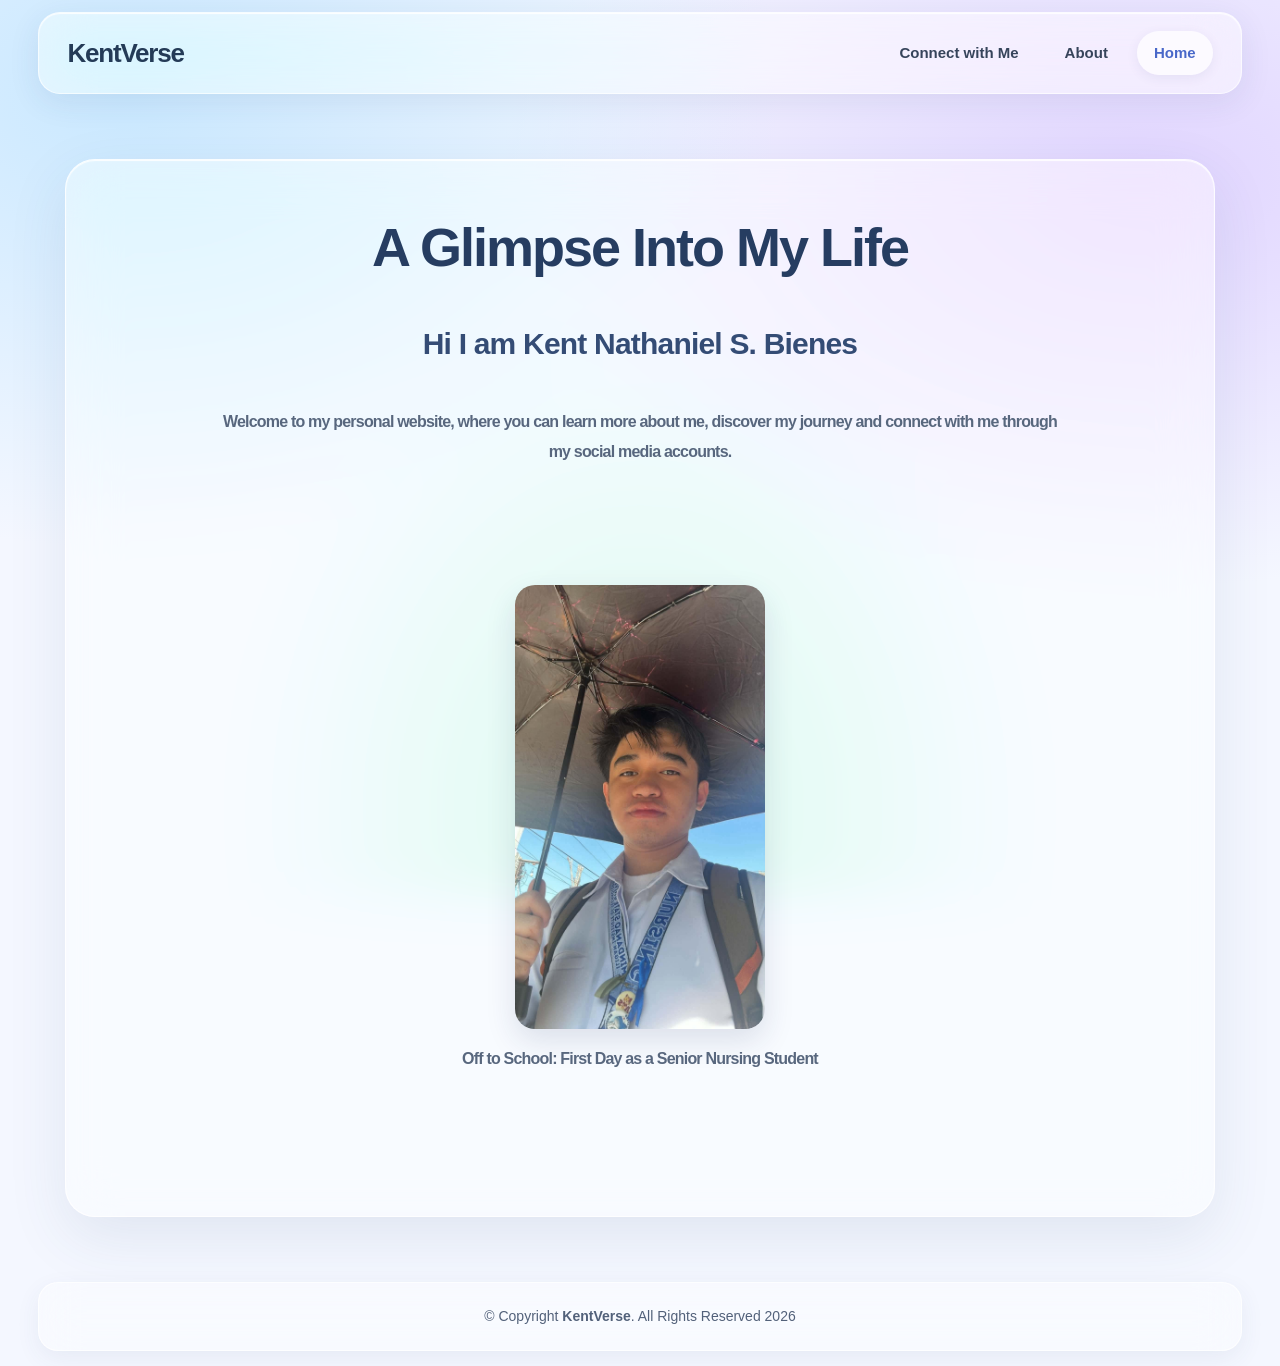
<file: index.html>
<head>
    <title>KentVerse </title>
    <link rel="stylesheet" href="style.css">
    </head>
    
    
    <body data-new-gr-c-s-check-loaded="14.1195.0" data-gr-ext-installed="">
        <header>
            <div class="header">
                <div class="header-Left">
                    <a href="index.html" class="logo">KentVerse</a>
                </div>
            <div class="header-Right">
                <a href="connect.html">Connect with Me</a>
                <a href="about.html">About</a>
                <a class="active" href="index.html">Home</a>
            </div>
        </div>
        </header>
    
        <section><center>
               <h1>A Glimpse Into My Life</h1>

               <h2>Hi I am Kent Nathaniel S. Bienes<h2>
                <p>Welcome to my personal website, where you can learn more about me, discover my journey and connect with me through my social media accounts.</p>
                <br>
                <br>
                <img src="PHOTOS/nursing pic selfie.jfif" alt="Off to School:First dAy as a Senior Nursing Student" style="width:250px;height:auto"
                <br>
                <p>Off to School: First Day as a Senior Nursing Student</p>
                <br> 

        </section><center>
    
        <footer class="">
            <div class="footer">
                © Copyright <strong><span>KentVerse</span></strong>. All Rights Reserved 2026
            </div>
        </footer>
    
    
    
    </body>
</file>
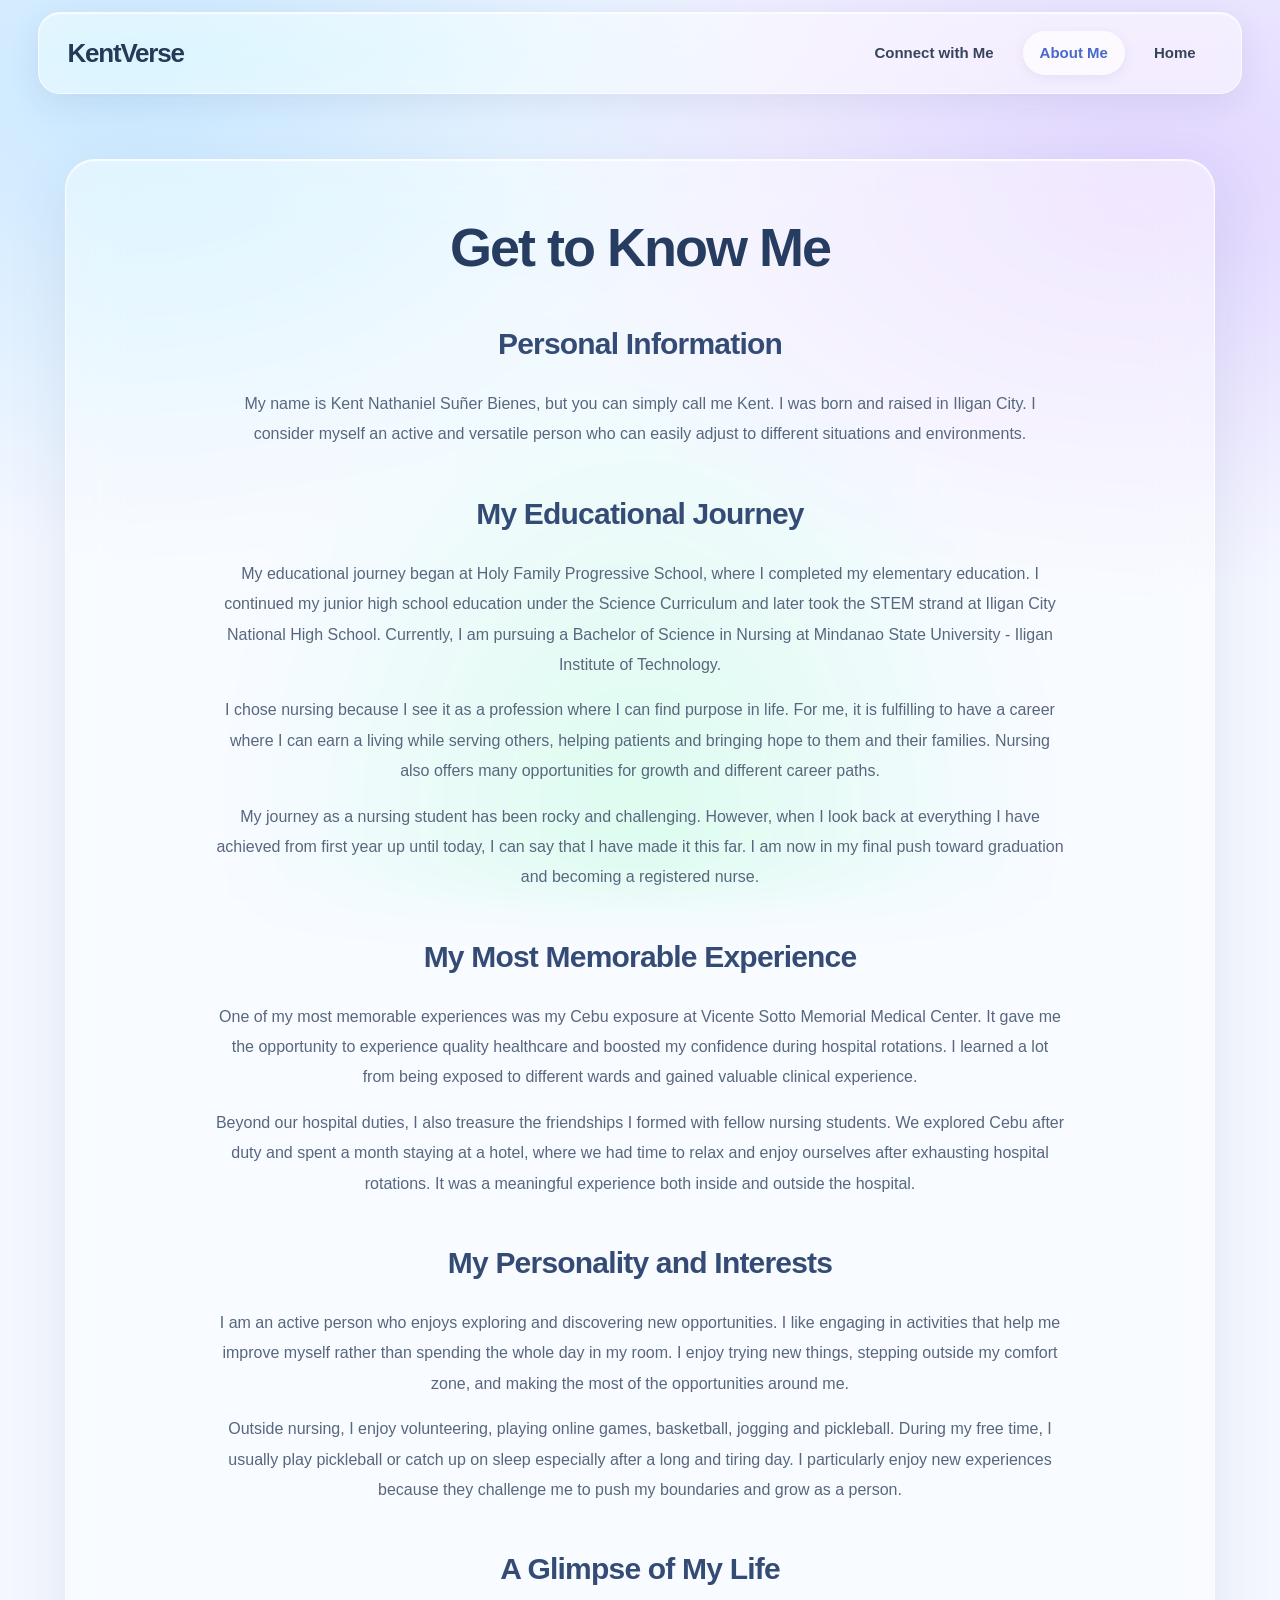
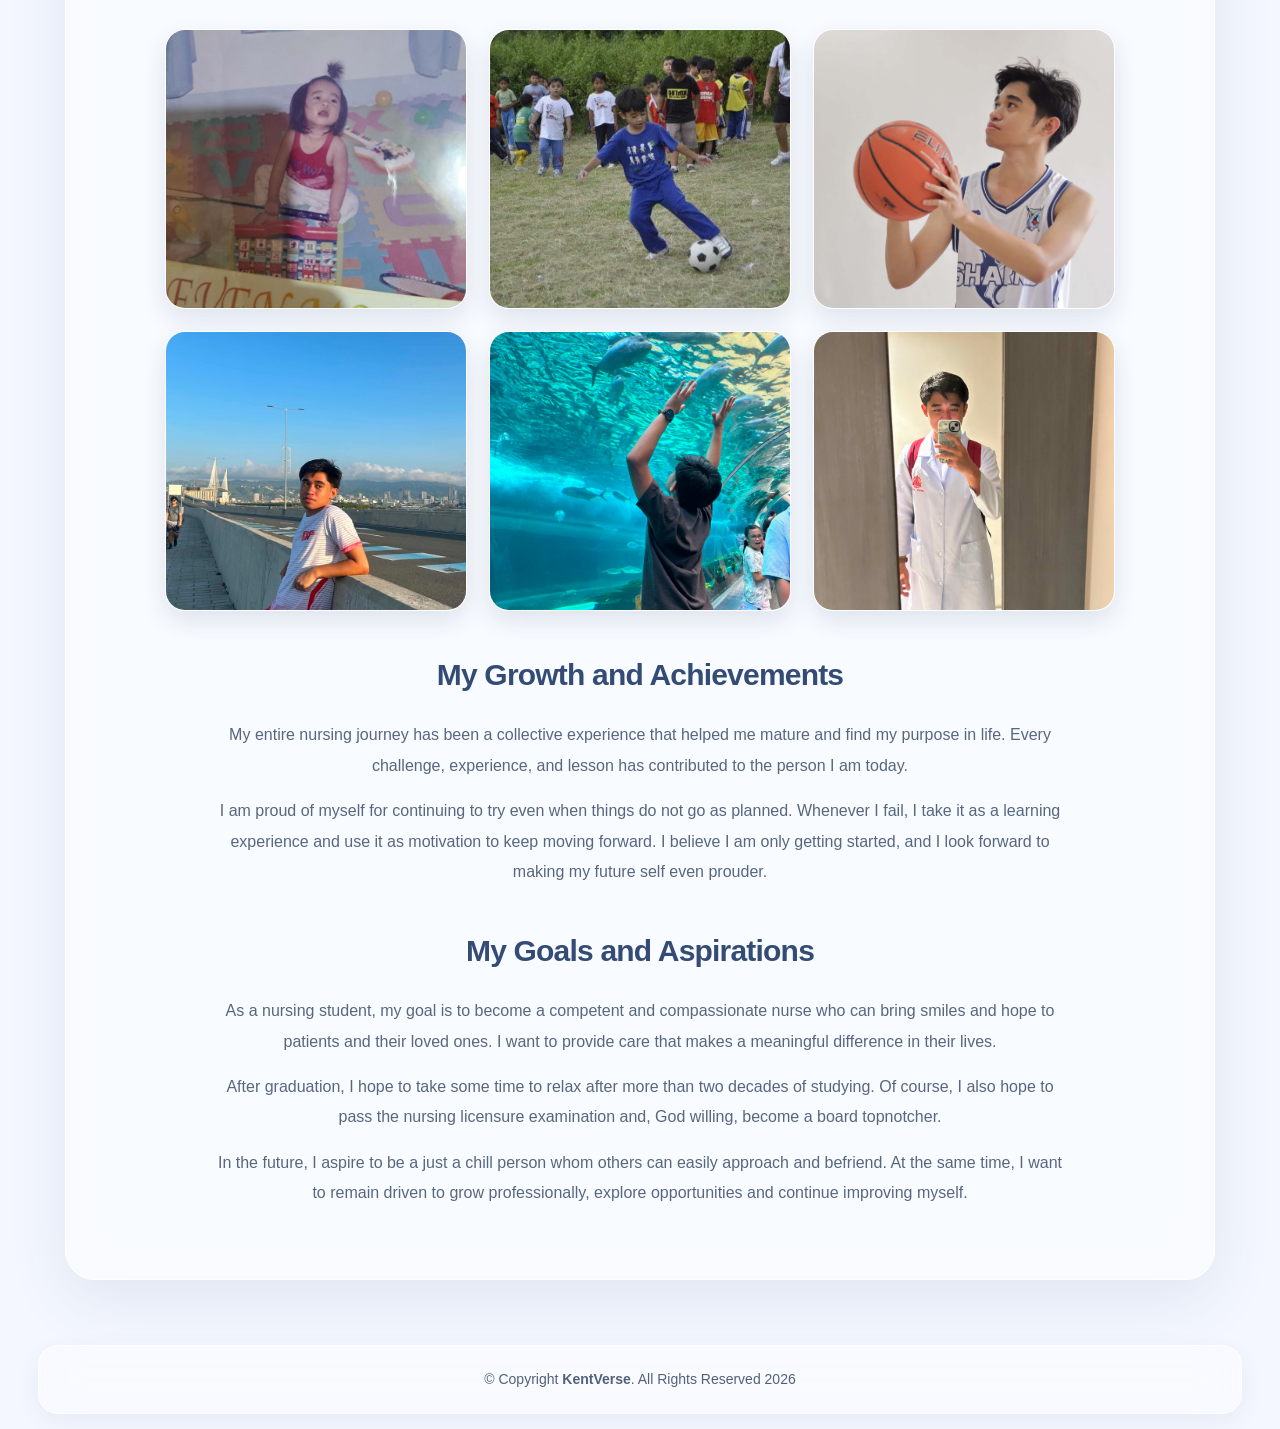
<file: about.html>
<head>
    <title>KentVerse </title>
    <link rel="stylesheet" href="style.css">
    </head>
    
    
    <body>
    <header>
        <div class="header">
            <div class="header-left">
                <a href="index.html" class="logo">KentVerse</a>
            </div>

            <div class="header-right">
                <a href="connect.html">Connect with Me</a>
                <a class="active" href="about.html">About Me</a>
                <a href="index.html">Home</a>
            </div>
        </div>
    </header>

    <section>
        <h1>Get to Know Me</h1>

        <h2>Personal Information</h2>
        <p>
            My name is Kent Nathaniel Suñer Bienes,
            but you can simply call me Kent. I was born
            and raised in Iligan City. I consider myself
            an active and versatile person who can
            easily adjust to different situations
            and environments.
        </p>

        <h2>My Educational Journey</h2>
        <p>
            My educational journey began at Holy Family
            Progressive School, where I completed my
            elementary education. I continued my junior
            high school education under the Science
            Curriculum and later took the STEM strand
            at Iligan City National High School.
            Currently, I am pursuing a Bachelor of
            Science in Nursing at Mindanao State
            University - Iligan Institute of Technology.
        </p>

        <p>
            I chose nursing because I see it as a
            profession where I can find purpose in life.
            For me, it is fulfilling to have a career
            where I can earn a living while serving
            others, helping patients and bringing hope
            to them and their families. Nursing also
            offers many opportunities for growth and
            different career paths.
        </p>

        <p>
            My journey as a nursing student has been
            rocky and challenging. However, when I look
            back at everything I have achieved from 
            first year up until today, I can say
            that I have made it this far. I am now
            in my final push toward
            graduation and becoming a registered nurse.
        </p>

        <h2>My Most Memorable Experience</h2>
        <p>
            One of my most memorable experiences was
            my Cebu exposure at Vicente Sotto Memorial
            Medical Center. It gave me the opportunity
            to experience quality healthcare and
            boosted my confidence during hospital
            rotations. I learned a lot from being
            exposed to different wards and gained
            valuable clinical experience.
        </p>

        <p>
            Beyond our hospital duties, I also treasure
            the friendships I formed with fellow nursing
            students. We explored Cebu after duty and
            spent a month staying at a hotel, where we
            had time to relax and enjoy ourselves after
            exhausting hospital rotations. It was a
            meaningful experience both inside and
            outside the hospital.
        </p>

        <h2>My Personality and Interests</h2>
        <p>
            I am an active person who enjoys exploring
            and discovering new opportunities. I like
            engaging in activities that help me improve
            myself rather than spending the whole day
            in my room. I enjoy trying new things,
            stepping outside my comfort zone, and
            making the most of the opportunities
            around me.
        </p>

        <p>
            Outside nursing, I enjoy volunteering,
            playing online games, basketball, jogging and
            pickleball. During my free time, I usually
            play pickleball or catch up on sleep
            especially after a long and tiring day.
            I particularly enjoy new experiences
            because they challenge me to push my
            boundaries and grow as a person.
        </p>

       <h2>A Glimpse of My Life</h2>
       
       <div class="gallery">
    <img src="PHOTOS/Photo 5.jfif"
         alt="Childhood memory">

    <img src="PHOTOS/Photo 2.jfif"
         alt="Playing football">

    <img src="PHOTOS/Photo 6.jfif"
         alt="Playing basketball">

    <img src="PHOTOS/Photo 4.jfif"
         alt="Personal travel photo">

    <img src="PHOTOS/Photo 1.jfif"
         alt="Visit to Ocean Park">

    <img src="PHOTOS/Photo 3.jfif"
         alt="First day as a senior nursing student">
</div>
            
   


        <h2>My Growth and Achievements</h2>
        <p>
            My entire nursing journey has been a
            collective experience that helped me
            mature and find my purpose in life.
            Every challenge, experience, and lesson
            has contributed to the person I am today.
        </p>

        <p>
            I am proud of myself for continuing to
            try even when things do not go as planned.
            Whenever I fail, I take it as a learning
            experience and use it as motivation to
            keep moving forward. I believe I am only
            getting started, and I look forward to
            making my future self even prouder.
        </p>

        <h2>My Goals and Aspirations</h2>
        <p>
            As a nursing student, my goal is to become
            a competent and compassionate nurse who
            can bring smiles and hope to patients
            and their loved ones. I want to provide
            care that makes a meaningful difference
            in their lives.
        </p>

        <p>
            After graduation, I hope to take some
            time to relax after more than two decades
            of studying. Of course, I also hope to
            pass the nursing licensure examination
            and, God willing, become a board topnotcher.
        </p>

        <p>
            In the future, I aspire to be a
            just a chill person whom others can
            easily approach and befriend. At the same
            time, I want to remain driven to grow
            professionally, explore opportunities 
            and continue improving myself.
        </p>
    </section>

    <footer>
        <div class="footer">
            &copy; Copyright <strong>
            <span>KentVerse</span></strong>.
            All Rights Reserved 2026
        </div>
    </footer>
</body>
</html>
</file>
<file: style.css>
/* GENERAL */
* {
    margin: 0;
    padding: 0;
    box-sizing: border-box;
}

html {
    scroll-behavior: smooth;
}

body {
    font-family: "Segoe UI", Arial, sans-serif;
    color: #243044;
    line-height: 1.7;
    min-height: 100vh;
    background:
        radial-gradient(ellipse at 10% 10%,
            #c9e8ff 0%, transparent 40%),
        radial-gradient(ellipse at 90% 20%,
            #e1d5ff 0%, transparent 40%),
        radial-gradient(ellipse at 50% 90%,
            #d0f4e5 0%, transparent 45%),
        #f4f7ff;
    background-attachment: fixed;
}

/* HEADER */

header {
    position: sticky;
    top: 12px;
    z-index: 100;
    margin: 12px auto;
    width: 94%;
    max-width: 1400px;
    border: 1px solid rgba(255,255,255,0.65);
    border-radius: 22px;
    background: rgba(255,255,255,0.48);
    backdrop-filter: blur(25px) saturate(180%);
    -webkit-backdrop-filter: blur(25px) saturate(180%);
    box-shadow:
        0 8px 32px rgba(49, 70, 110, 0.09),
        inset 0 1px 1px rgba(255,255,255,0.9);
}

.header {
    max-width: 1250px;
    margin: auto;
    padding: 18px 28px;
    display: flex;
    justify-content: space-between;
    align-items: center;
}

.logo {
    color: #243b57;
    font-size: 26px;
    font-weight: 750;
    letter-spacing: -1.2px;
    text-decoration: none;
}

.header-right {
    display: flex;
    align-items: center;
    gap: 12px;
}

.header-right a {
    color: #36445b;
    text-decoration: none;
    font-size: 15px;
    font-weight: 600;
    padding: 9px 17px;
    border-radius: 30px;
    transition: all 0.3s ease;
}

.header-right a:hover {
    background: rgba(255,255,255,0.65);
    color: #5575d9;
}

.header-right a.active {
    color: #4968c9;
    background: rgba(255,255,255,0.7);
    box-shadow: 0 3px 12px rgba(50,70,130,0.08);
}

/* MAIN CONTENT */

section {
    width: 90%;
    max-width: 1150px;
    margin: 65px auto;
    padding: 55px 45px;
    text-align: center;

    background: rgba(255,255,255,0.45);
    backdrop-filter: blur(25px) saturate(160%);
    -webkit-backdrop-filter: blur(25px) saturate(160%);

    border: 1px solid rgba(255,255,255,0.8);
    border-radius: 30px;

    box-shadow:
        0 20px 60px rgba(53, 75, 120, 0.10),
        inset 0 1px 1px rgba(255,255,255,0.9);
}

/* HEADINGS */

h1 {
    font-family: "Segoe UI", Arial, sans-serif;
    font-size: clamp(32px, 5vw, 54px);
    font-weight: 750;
    letter-spacing: -2px;
    line-height: 1.2;
    color: #263d61;
    margin-bottom: 22px;
}

h2 {
    font-size: 30px;
    font-weight: 700;
    letter-spacing: -0.8px;
    color: #344c75;
    margin: 38px 0 20px;
}

h3 {
    font-size: 21px;
    color: #526ca4;
    margin: 20px 0 10px;
}

/* PARAGRAPHS */

p {
    max-width: 850px;
    margin: 15px auto;
    color: #58677e;
    font-size: 16px;
    line-height: 1.9;
}

/* IMAGES */

img {
    max-width: 100%;
    height: auto;
}

section img {
    border-radius: 20px;
    object-fit: cover;
    box-shadow: 0 12px 30px rgba(30, 50, 90, 0.13);
}

/* PHOTO GALLERY */

.gallery {
    display: grid;
    grid-template-columns: repeat(3, 1fr);
    gap: 22px;
    max-width: 950px;
    margin: 35px auto;
}

.gallery img {
    width: 100%;
    height: 280px;
    object-fit: cover;
    border-radius: 20px;
    border: 1px solid rgba(255,255,255,0.9);
    box-shadow: 0 10px 25px rgba(40,60,100,0.12);
    transition: transform 0.35s ease,
                box-shadow 0.35s ease;
}

.gallery img:hover {
    transform: translateY(-6px) scale(1.02);
    box-shadow: 0 18px 35px rgba(40,60,100,0.18);
}

/* GENERAL LINKS */

a {
    transition: all 0.3s ease;
}

/* BUTTONS */

button {
    font-family: inherit;
    border: 1px solid rgba(255,255,255,0.8);
    border-radius: 30px;
    padding: 12px 24px;
    color: #fff;
    background: linear-gradient(135deg,
        #7199ed, #8c7be8);
    font-weight: 600;
    cursor: pointer;
    box-shadow: 0 6px 18px rgba(90,110,210,0.2);
    transition: transform 0.3s ease;
}

button:hover {
    transform: translateY(-3px);
}

/* FOOTER */

footer {
    width: 94%;
    max-width: 1400px;
    margin: 40px auto 15px;
    padding: 22px;
    text-align: center;
    color: #52617a;
    background: rgba(255,255,255,0.4);
    backdrop-filter: blur(20px);
    -webkit-backdrop-filter: blur(20px);
    border: 1px solid rgba(255,255,255,0.7);
    border-radius: 20px;
    box-shadow: 0 8px 25px rgba(50,70,110,0.07);
}

.footer {
    font-size: 14px;
    color: #52617a;
}

/* MOBILE RESPONSIVENESS */

@media (max-width: 768px) {
    header {
        width: 94%;
    }

    .header {
        flex-direction: column;
        gap: 12px;
        padding: 15px;
    }

    .header-right {
        justify-content: center;
        flex-wrap: wrap;
        gap: 4px;
    }

    .header-right a {
        padding: 8px 12px;
        font-size: 14px;
    }

    section {
        width: 92%;
        margin: 35px auto;
        padding: 35px 20px;
        border-radius: 24px;
    }

    h1 {
        font-size: 35px;
        letter-spacing: -1px;
    }

    h2 {
        font-size: 25px;
    }

    .gallery {
        grid-template-columns: repeat(2, 1fr);
        gap: 14px;
    }

    .gallery img {
        height: 230px;
    }
}

@media (max-width: 480px) {
    .gallery {
        grid-template-columns: 1fr;
    }

    .gallery img {
        height: auto;
        max-height: 420px;
    }

    h1 {
        font-size: 30px;
    }

    p {
        font-size: 15px;
    }
}

/* FALLBACK FOR BROWSERS WITHOUT BLUR */

@supports not (backdrop-filter: blur(10px)) {
    header, section, footer {
        background: rgba(255,255,255,0.95);
    }
}
</file>
